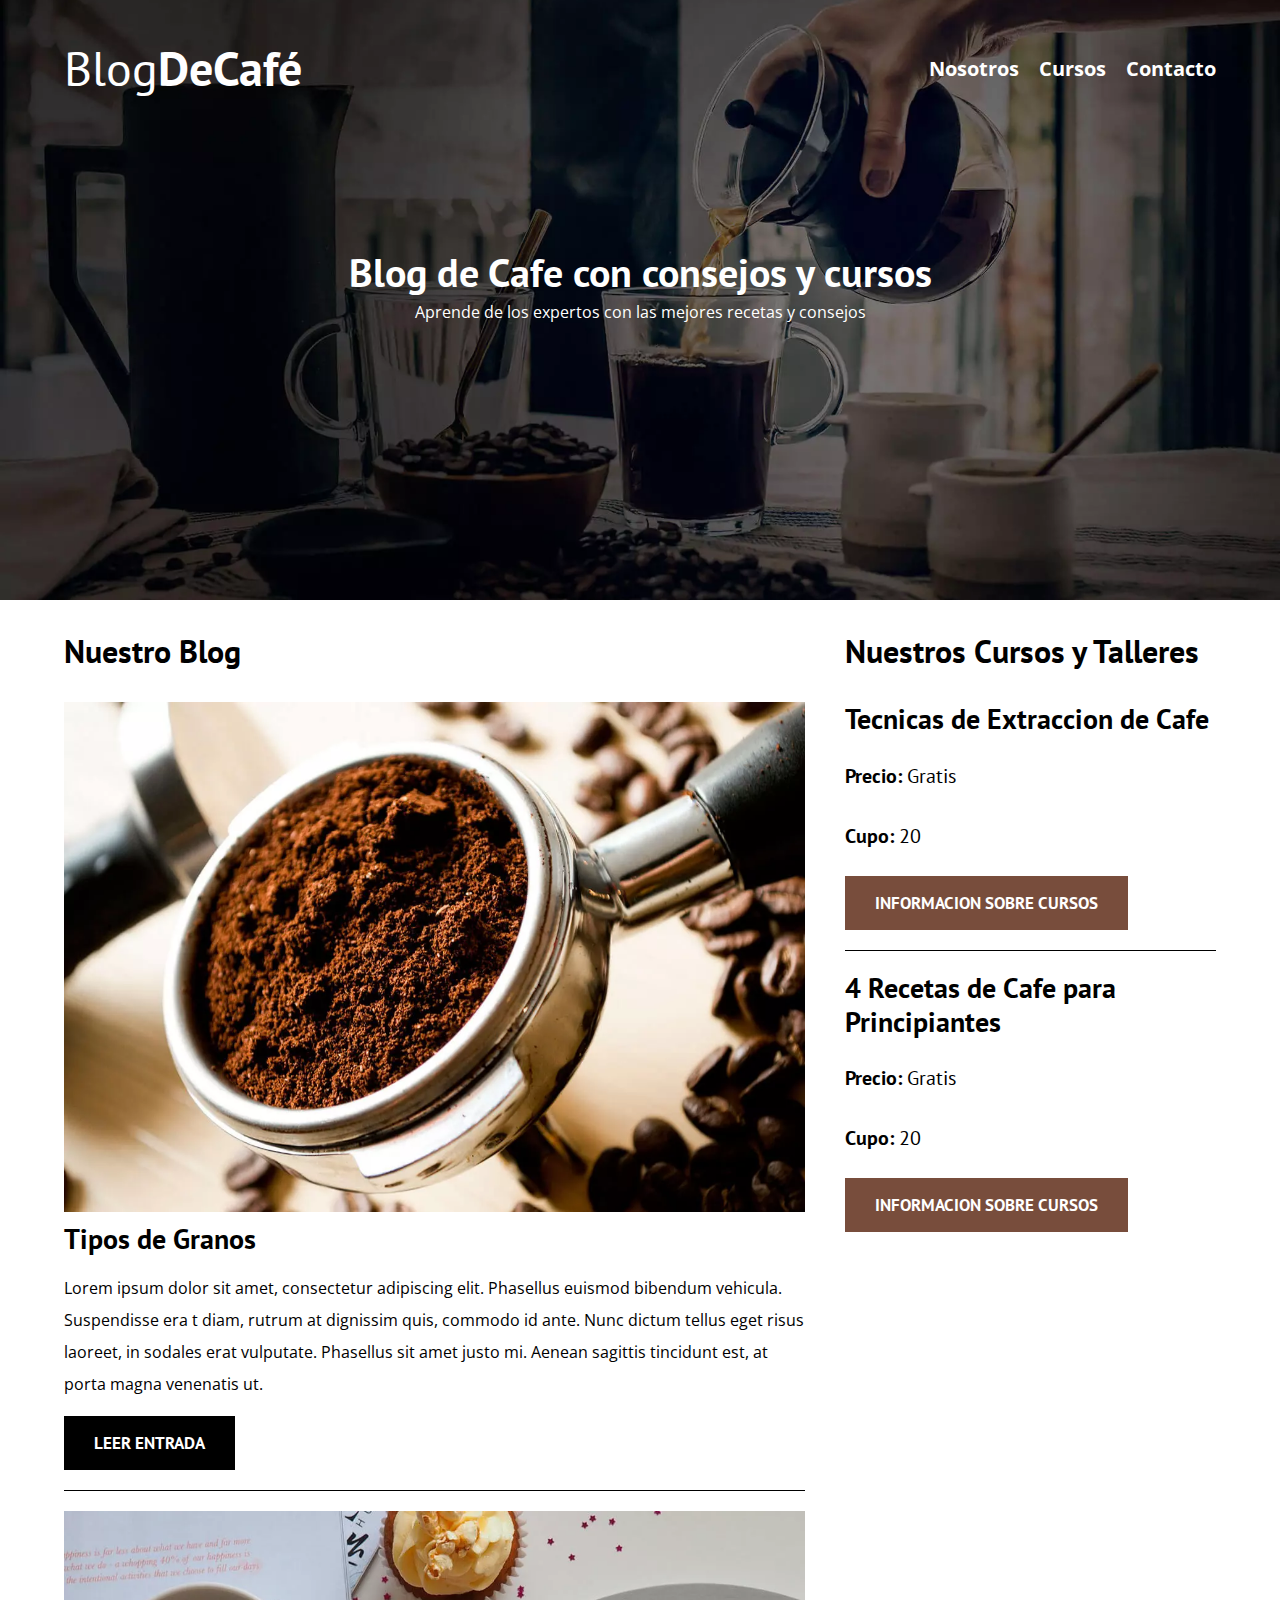
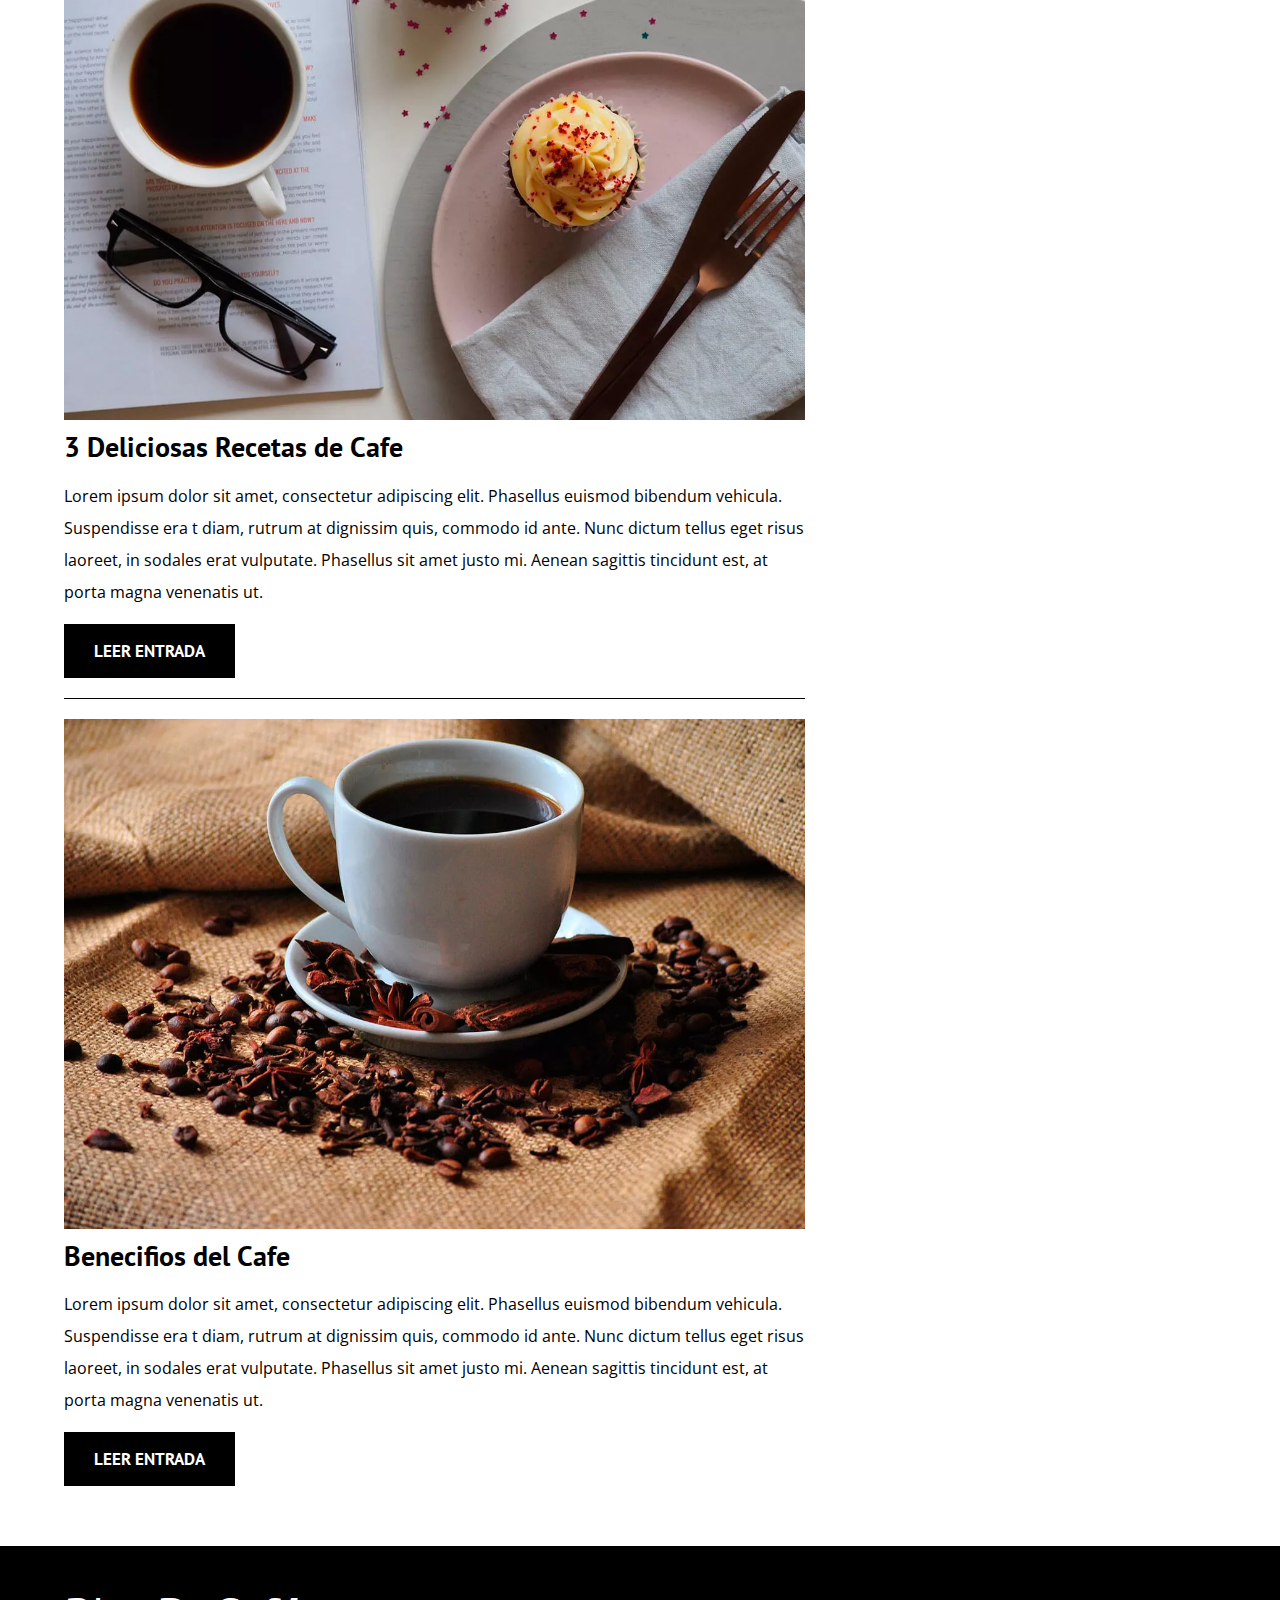
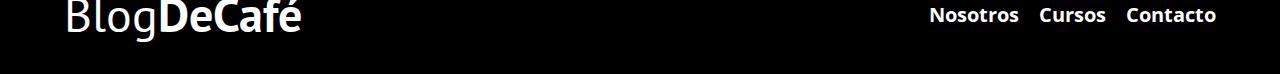
<file: index.html>
<!DOCTYPE html>
<html lang="en">
<head>
    <meta charset="UTF-8">
    <meta http-equiv="X-UA-Compatible" content="IE=edge">
    <meta name="viewport" content="width=device-width, initial-scale=1.0">
    <meta name="description" content="Pagina Web de Blog de Cafe">


    <!-- PREFETCH -->
    <link rel="prefetch" href="cursos.html" as="document">

    <!-- PRELOAD -->
    <link rel="preload"  href="css/normalize.css" as="style">
    <link rel="stylesheet" href="css/normalize.css">
    
    <link rel="preload" href="css/styles.css" as="style">
    <link rel="stylesheet" href="css/styles.css">

    <link rel="preload" href="https://fonts.googleapis.com/css2?family=Open+Sans&family=PT+Sans:wght@400;700&display=swap" crossorigin="crossorigin" as="font">
    <link rel="preconnect" href="https://fonts.gstatic.com">
    <link href="https://fonts.googleapis.com/css2?family=Open+Sans&family=PT+Sans:wght@400;700&display=swap" rel="stylesheet"> 
    <title>Blog de Cafe</title>
</head>
<body>

    <header class="header">

        <div class="contenedor">
            <div class="barra">
                <a class="logo" href="index.html">
                    <h1 class="logo__nombre no-margin centrar-texto">Blog<span class="logo__bold">DeCafé</span></h1>
                </a>

                <nav class="navegacion">
                    <a href="nosotros.html" class="navegacion__enlace">Nosotros</a>
                    <a href="cursos.html" class="navegacion__enlace">Cursos</a>
                    <a href="contacto.html" class="navegacion__enlace">Contacto</a>
                </nav>

            </div>
        </div>

        <div class="header__texto">
            <h2 class="no-margin">Blog de Cafe con consejos y cursos</h2>
            <p class="no-margin">Aprende de los expertos con las mejores recetas y consejos</p>
        </div>

    </header>

    <div class="contenedor contenido-principal">
        <main class="blog">
            <h3>Nuestro Blog</h3>
            <article class="entrada">
                <div class="entrada__imagen">
                    <picture>
                        <source loading="lazy" srcset="img/blog1.webp" type="image/webp">
                        <img loading="lazy" src="img/blog1.jpg" alt="imagen blog">
                    </picture>
                </div>
                <div class="entrada__contenido">
                    <h4 class="no-margin">Tipos de Granos</h4>
                    <p>Lorem ipsum dolor sit amet, consectetur adipiscing elit. Phasellus euismod bibendum vehicula. Suspendisse era
                       t diam, rutrum at dignissim quis, commodo id ante. Nunc dictum tellus eget risus
                       laoreet, in sodales erat vulputate. Phasellus sit amet justo mi. Aenean sagittis tincidunt est, at porta magna venenatis ut.</p>
                       <a href="entrada.html" class="boton boton--primario">Leer Entrada</a>
                </div>
            </article>
            <article class="entrada">
                <div class="entrada__imagen">
                    <picture>
                        <source loading="lazy" srcset="img/blog2.webp" type="image/webp">
                        <img loading="lazy" src="img/blog2.jpg" alt="imagen blog">
                    </picture>
                </div>
                <div class="entrada__contenido">
                    <h4 class="no-margin">3 Deliciosas Recetas de Cafe</h4>
                    <p>Lorem ipsum dolor sit amet, consectetur adipiscing elit. Phasellus euismod bibendum vehicula. Suspendisse era
                       t diam, rutrum at dignissim quis, commodo id ante. Nunc dictum tellus eget risus
                       laoreet, in sodales erat vulputate. Phasellus sit amet justo mi. Aenean sagittis tincidunt est, at porta magna venenatis ut.</p>
                       <a href="entrada.html" class="boton boton--primario">Leer Entrada</a>
                </div>
            </article>
            <article class="entrada">
                <div class="entrada__imagen">
                    <picture>
                        <source loading="lazy" srcset="img/blog3.webp" type="image/webp">
                        <img loading="lazy" src="img/blog3.jpg" alt="imagen blog">
                    </picture>
                </div>
                <div class="entrada__contenido">
                    <h4 class="no-margin">Benecifios del Cafe</h4>
                    <p>Lorem ipsum dolor sit amet, consectetur adipiscing elit. Phasellus euismod bibendum vehicula. Suspendisse era
                       t diam, rutrum at dignissim quis, commodo id ante. Nunc dictum tellus eget risus
                       laoreet, in sodales erat vulputate. Phasellus sit amet justo mi. Aenean sagittis tincidunt est, at porta magna venenatis ut.</p>
                       <a href="entrada.html" class="boton boton--primario">Leer Entrada</a>
                </div>
            </article>
        </main>

        <aside class="sidebar">
            <h3>Nuestros Cursos y Talleres</h3>

            <ul class="cursos no-padding">
                <li class="widget-curso">
                    <h4 class="no-margin">Tecnicas de Extraccion de Cafe</h4>
                    <p class="widget-curso__label">Precio:
                        <span class="widget-curso__info">Gratis</span>
                    </p>
                    <p class="widget-curso__label">Cupo:
                        <span class="widget-curso__info">20</span>
                    </p>
                    <a href="entrada.html" class="boton boton--secundario">Informacion Sobre Cursos</a>
                </li>

                <li class="widget-curso">
                    <h4 class="no-margin">4 Recetas de Cafe para Principiantes</h4>
                    <p class="widget-curso__label">Precio:
                        <span class="widget-curso__info">Gratis</span>
                    </p>
                    <p class="widget-curso__label">Cupo:
                        <span class="widget-curso__info">20</span>
                    </p>
                    <a href="entrada.html" class="boton boton--secundario">Informacion Sobre Cursos</a>
                </li>
            </ul>

        </aside>

    </div> 

    <footer class="footer">
        <div class="contenedor">
            <div class="barra">
                <a class="logo" href="index.html">
                    <h1 class="logo__nombre no-margin centrar-texto">Blog<span class="logo__bold">DeCafé</span></h1>
                </a>

                <nav class="navegacion">
                    <a href="nosotros.html" class="navegacion__enlace">Nosotros</a>
                    <a href="cursos.html" class="navegacion__enlace">Cursos</a>
                    <a href="contacto.html" class="navegacion__enlace">Contacto</a>
                </nav>
            </div>
        </div>
    
    </footer>

    <script src="js/modernizr-custom.js"></script>
    
</body>
</html>
</file>
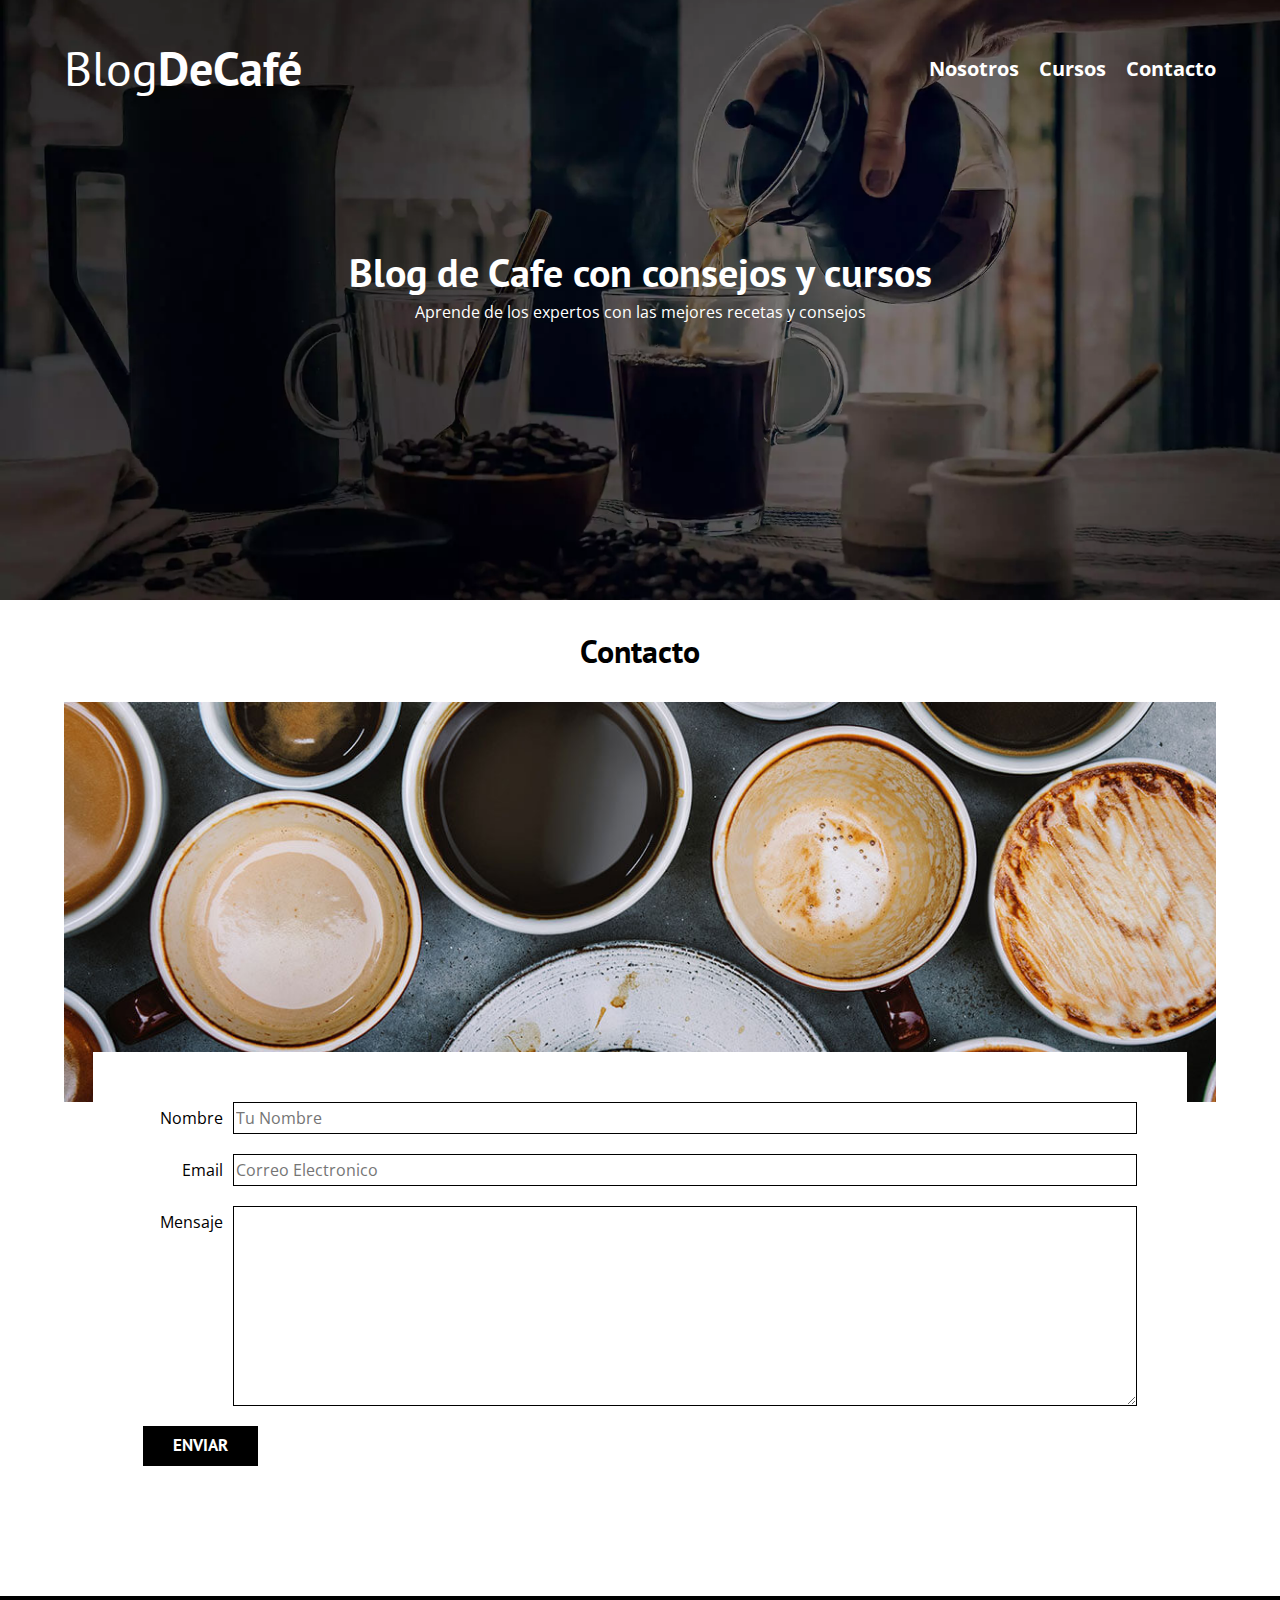
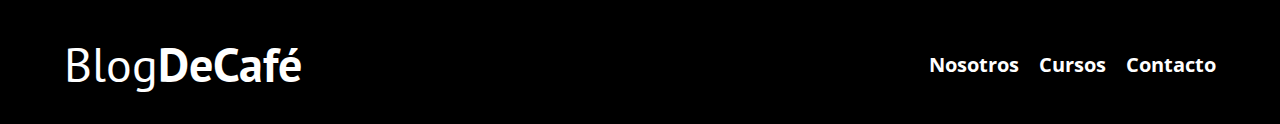
<file: contacto.html>
<!DOCTYPE html>
<html lang="en">
<head>
    <meta charset="UTF-8">
    <meta http-equiv="X-UA-Compatible" content="IE=edge">
    <meta name="viewport" content="width=device-width, initial-scale=1.0">
    <link rel="stylesheet" href="css/normalize.css">
    <link rel="stylesheet" href="css/styles.css">
    <link rel="preconnect" href="https://fonts.gstatic.com">
    <link href="https://fonts.googleapis.com/css2?family=Open+Sans&family=PT+Sans:wght@400;700&display=swap" rel="stylesheet">
    <title>Blog de Cafe</title>
</head>
<body>

    <header class="header">

        <div class="contenedor">
            <div class="barra">
                <a class="logo" href="index.html">
                    <h1 class="logo__nombre no-margin centrar-texto">Blog<span class="logo__bold">DeCafé</span></h1>
                </a>

                <nav class="navegacion">
                    <a href="nosotros.html" class="navegacion__enlace">Nosotros</a>
                    <a href="cursos.html" class="navegacion__enlace">Cursos</a>
                    <a href="contacto.html" class="navegacion__enlace">Contacto</a>
                </nav>

            </div>
        </div>

        <div class="header__texto">
            <h2 class="no-margin">Blog de Cafe con consejos y cursos</h2>
            <p class="no-margin">Aprende de los expertos con las mejores recetas y consejos</p>
        </div>

    </header>

    <main class="contenedor">
        <h3 class="centrar-texto">Contacto</h3>

        <div class="contacto-bg"></div>

        <form class="formulario">
            <div class="campo">
                <label class="campo__label" for="Nombre">Nombre</label>
                <input class="campo__field" type="text" placeholder="Tu Nombre" id="Nombre">
            </div>
            <div class="campo">
                <label class="campo__label" for="Email">Email</label>
                <input class="campo__field" type="email" placeholder="Correo Electronico" id="Email">
            </div>
            <div class="campo">
                <label class="campo__label" for="Mensaje">Mensaje</label>
                <textarea class="campo__field campo__field--textarea" id="Mensaje"></textarea>
            </div>
            <div class="campo">
                <input type="submit" value="Enviar" class="boton boton--primario">
            </div>
        </form>
    </main> 

    <footer class="footer">
        <div class="contenedor">
            <div class="barra">
                <a class="logo" href="index.html">
                    <h1 class="logo__nombre no-margin centrar-texto">Blog<span class="logo__bold">DeCafé</span></h1>
                </a>

                <nav class="navegacion">
                    <a href="nosotros.html" class="navegacion__enlace">Nosotros</a>
                    <a href="cursos.html" class="navegacion__enlace">Cursos</a>
                    <a href="contacto.html" class="navegacion__enlace">Contacto</a>
                </nav>
            </div>
        </div>
    </footer>

    <script src="js/modernizr-custom.js"></script>
</body>
</html>
</file>
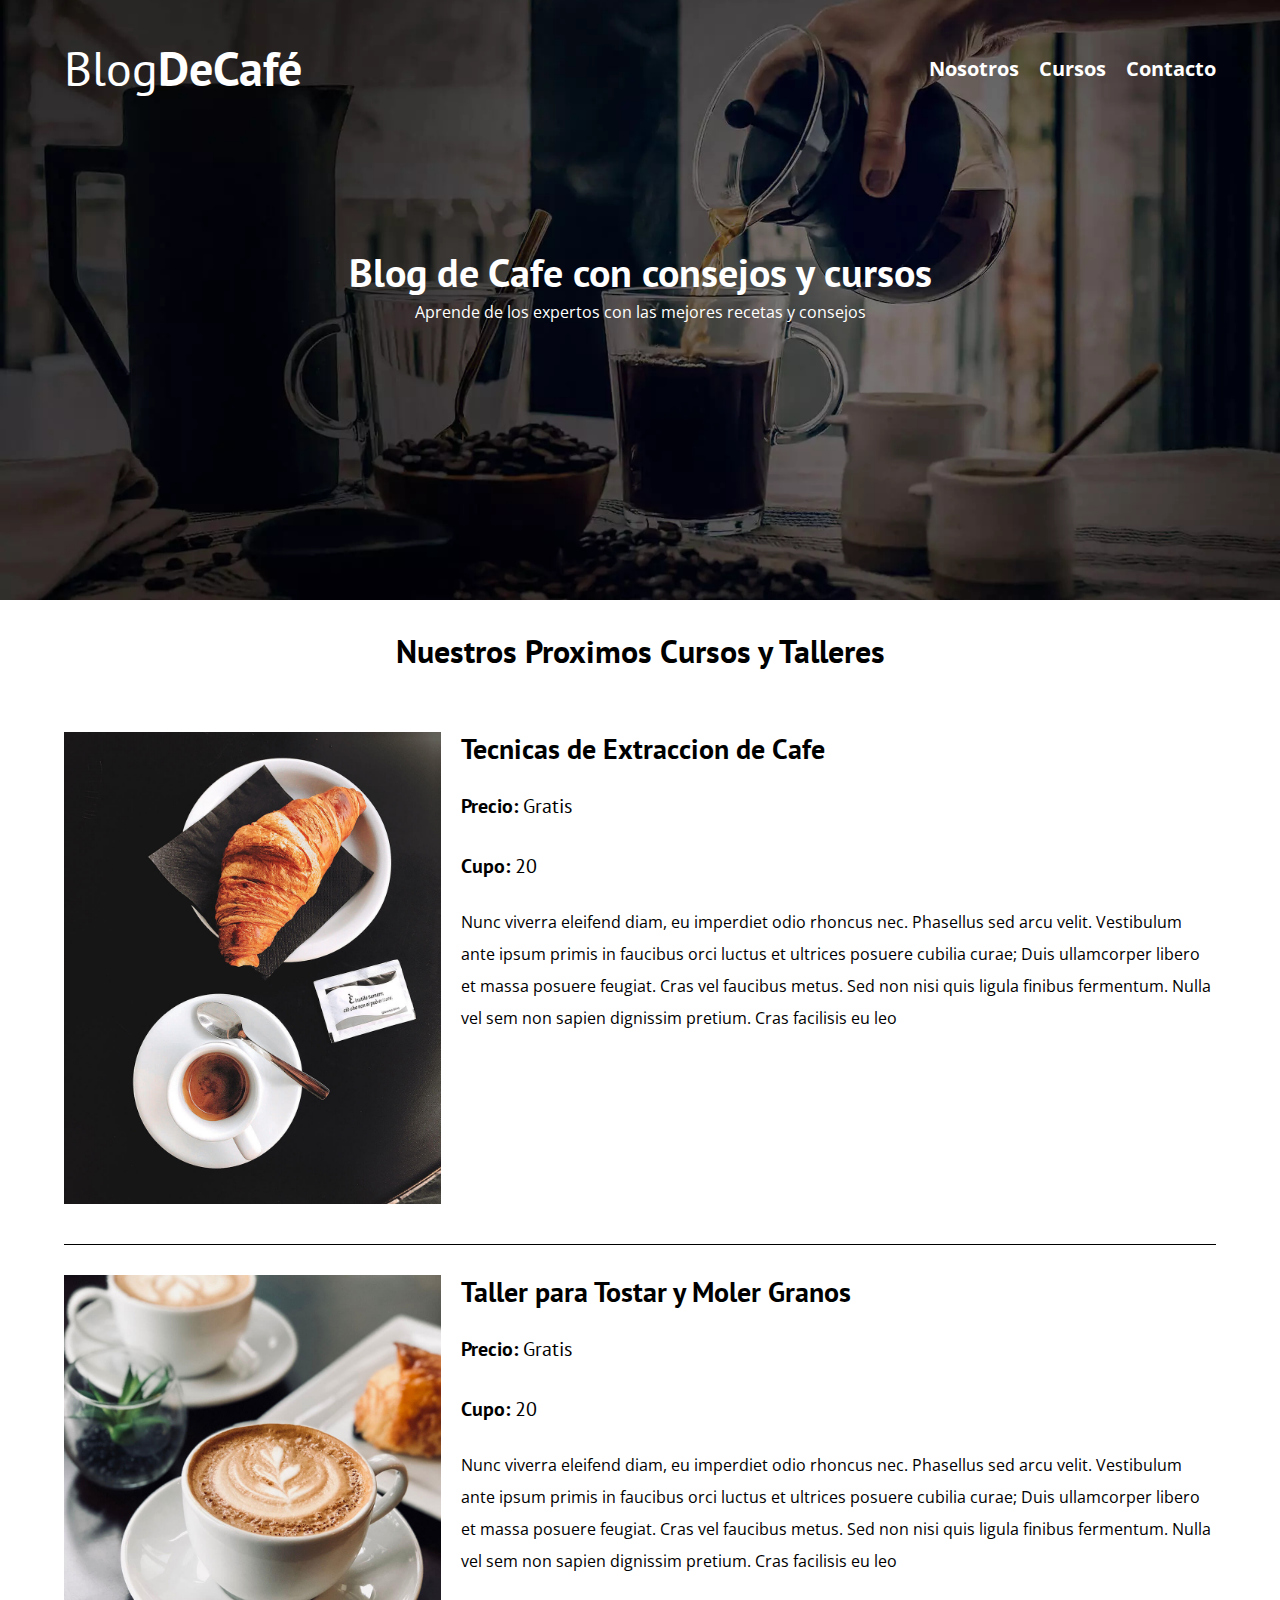
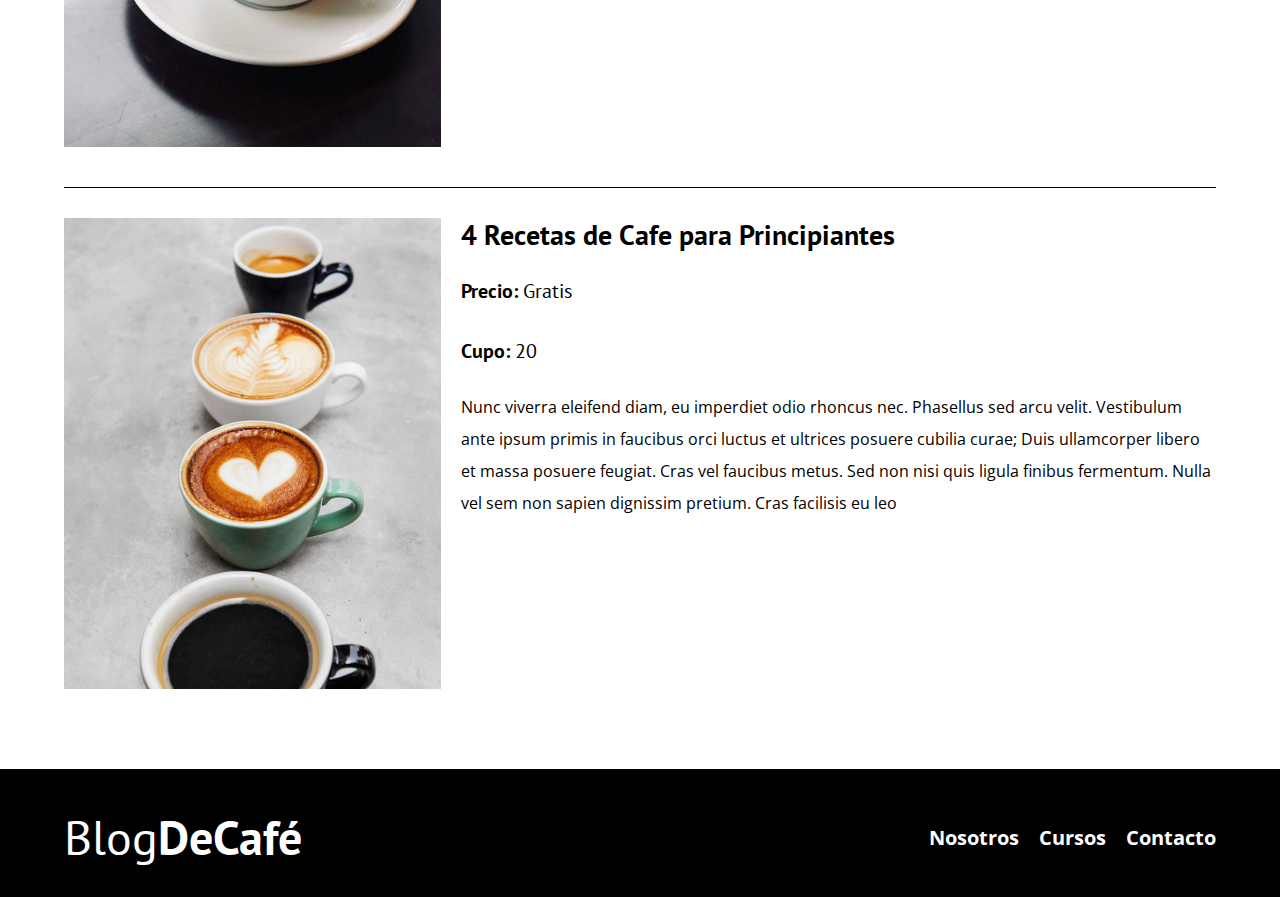
<file: cursos.html>
<!DOCTYPE html>
<html lang="en">
<head>
    <meta charset="UTF-8">
    <meta http-equiv="X-UA-Compatible" content="IE=edge">
    <meta name="viewport" content="width=device-width, initial-scale=1.0">
    <link rel="stylesheet" href="css/normalize.css">
    <link rel="stylesheet" href="css/styles.css">
    <link rel="preconnect" href="https://fonts.gstatic.com">
    <link href="https://fonts.googleapis.com/css2?family=Open+Sans&family=PT+Sans:wght@400;700&display=swap" rel="stylesheet">
    <title>Blog de Cafe</title>
</head>
<body>

    <header class="header">

        <div class="contenedor">
            <div class="barra">
                <a class="logo" href="index.html">
                    <h1 class="logo__nombre no-margin centrar-texto">Blog<span class="logo__bold">DeCafé</span></h1>
                </a>

                <nav class="navegacion">
                    <a href="nosotros.html" class="navegacion__enlace">Nosotros</a>
                    <a href="cursos.html" class="navegacion__enlace">Cursos</a>
                    <a href="contacto.html" class="navegacion__enlace">Contacto</a>
                </nav>

            </div>
        </div>

        <div class="header__texto">
            <h2 class="no-margin">Blog de Cafe con consejos y cursos</h2>
            <p class="no-margin">Aprende de los expertos con las mejores recetas y consejos</p>
        </div>

    </header>

    <main class="contenedor">
        <h3 class="centrar-texto">Nuestros Proximos Cursos y Talleres</h3>
        <div class="curso">
            <div class="curso__imagen">
                <img src="img/curso1.jpg" alt="imagen del curso">
            </div>
            <div class="curso__informacion">
                <h4 class="no-margin">Tecnicas de Extraccion de Cafe</h4>
                <p class="widget-curso__label">Precio:
                    <span class="widget-curso__info">Gratis</span>
                </p>
                <p class="widget-curso__label">Cupo:
                    <span class="widget-curso__info">20</span>
                </p>
                <p class="curso__descripcion">Nunc viverra eleifend diam, eu imperdiet odio rhoncus nec. Phasellus sed arcu velit. Vestibulum ante ipsum primis in faucibus orci luctus et ultrices 
                   posuere cubilia curae; Duis ullamcorper libero et massa posuere feugiat. Cras vel faucibus metus. Sed non nisi quis ligula finibus fermentum. Nulla vel sem non sapien dignissim pretium. Cras facilisis eu leo</p>
            </div> <!-- CURSO INFORMACION -->
        </div>  <!-- CURSO -->

        <div class="curso">
            <div class="curso__imagen">
                <img src="img/curso2.jpg" alt="imagen del curso">
            </div>
            <div class="curso__informacion">
                <h4 class="no-margin">Taller para Tostar y Moler Granos</h4>
                <p class="widget-curso__label">Precio:
                    <span class="widget-curso__info">Gratis</span>
                </p>
                <p class="widget-curso__label">Cupo:
                    <span class="widget-curso__info">20</span>
                </p>
                <p class="curso__descripcion">Nunc viverra eleifend diam, eu imperdiet odio rhoncus nec. Phasellus sed arcu velit. Vestibulum ante ipsum primis in faucibus orci luctus et ultrices 
                   posuere cubilia curae; Duis ullamcorper libero et massa posuere feugiat. Cras vel faucibus metus. Sed non nisi quis ligula finibus fermentum. Nulla vel sem non sapien dignissim pretium. Cras facilisis eu leo</p>
            </div> <!-- CURSO INFORMACION -->
        </div>  <!-- CURSO -->

        <div class="curso">
            <div class="curso__imagen">
                <img src="img/curso3.jpg" alt="imagen del curso">
            </div>
            <div class="curso__informacion">
                <h4 class="no-margin">4 Recetas de Cafe para Principiantes</h4>
                <p class="widget-curso__label">Precio:
                    <span class="widget-curso__info">Gratis</span>
                </p>
                <p class="widget-curso__label">Cupo:
                    <span class="widget-curso__info">20</span>
                </p>
                <p class="curso__descripcion">Nunc viverra eleifend diam, eu imperdiet odio rhoncus nec. Phasellus sed arcu velit. Vestibulum ante ipsum primis in faucibus orci luctus et ultrices 
                   posuere cubilia curae; Duis ullamcorper libero et massa posuere feugiat. Cras vel faucibus metus. Sed non nisi quis ligula finibus fermentum. Nulla vel sem non sapien dignissim pretium. Cras facilisis eu leo</p>
            </div> <!-- CURSO INFORMACION -->
        </div>  <!-- CURSO -->
    </main> 

    <footer class="footer">
        <div class="contenedor">
            <div class="barra">
                <a class="logo" href="index.html">
                    <h1 class="logo__nombre no-margin centrar-texto">Blog<span class="logo__bold">DeCafé</span></h1>
                </a>

                <nav class="navegacion">
                    <a href="nosotros.html" class="navegacion__enlace">Nosotros</a>
                    <a href="cursos.html" class="navegacion__enlace">Cursos</a>
                    <a href="contacto.html" class="navegacion__enlace">Contacto</a>
                </nav>
            </div>
        </div>
    </footer>

    <script src="js/modernizr-custom.js"></script>
    
</body>
</html>
</file>
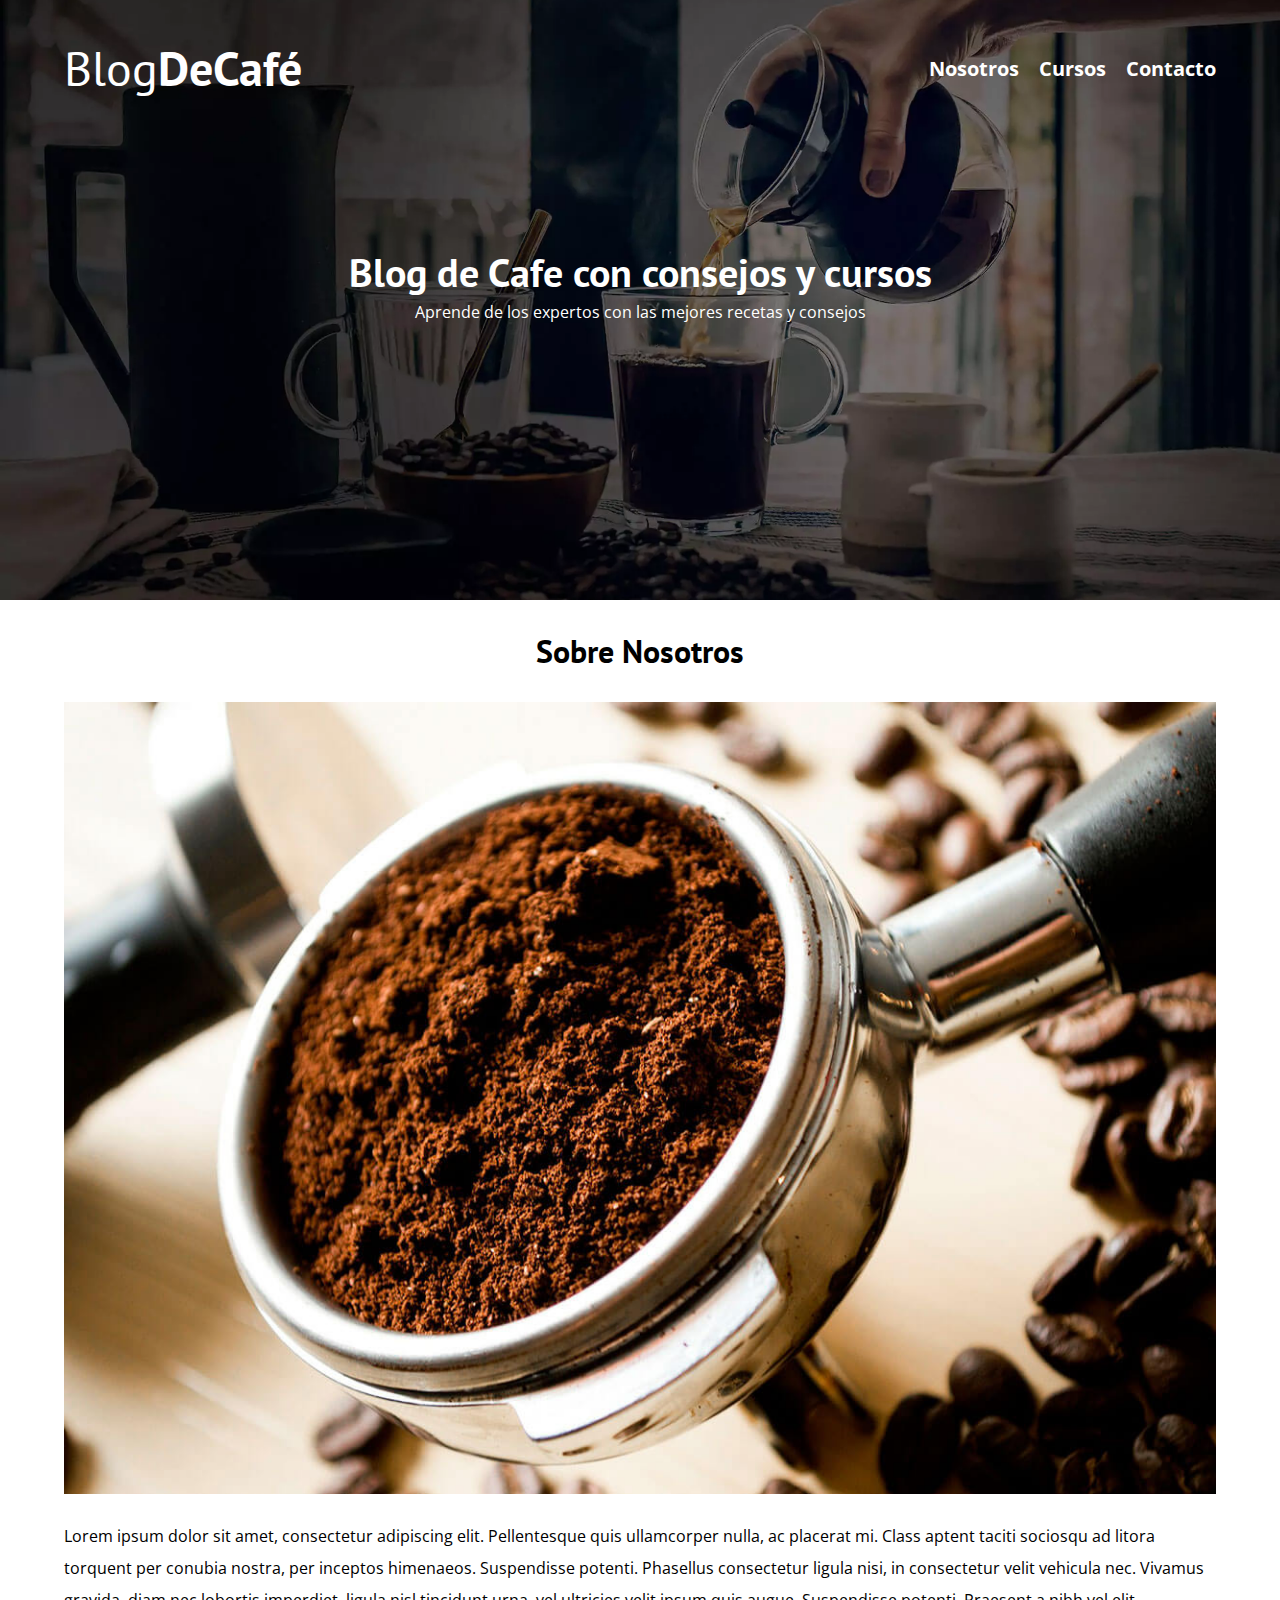
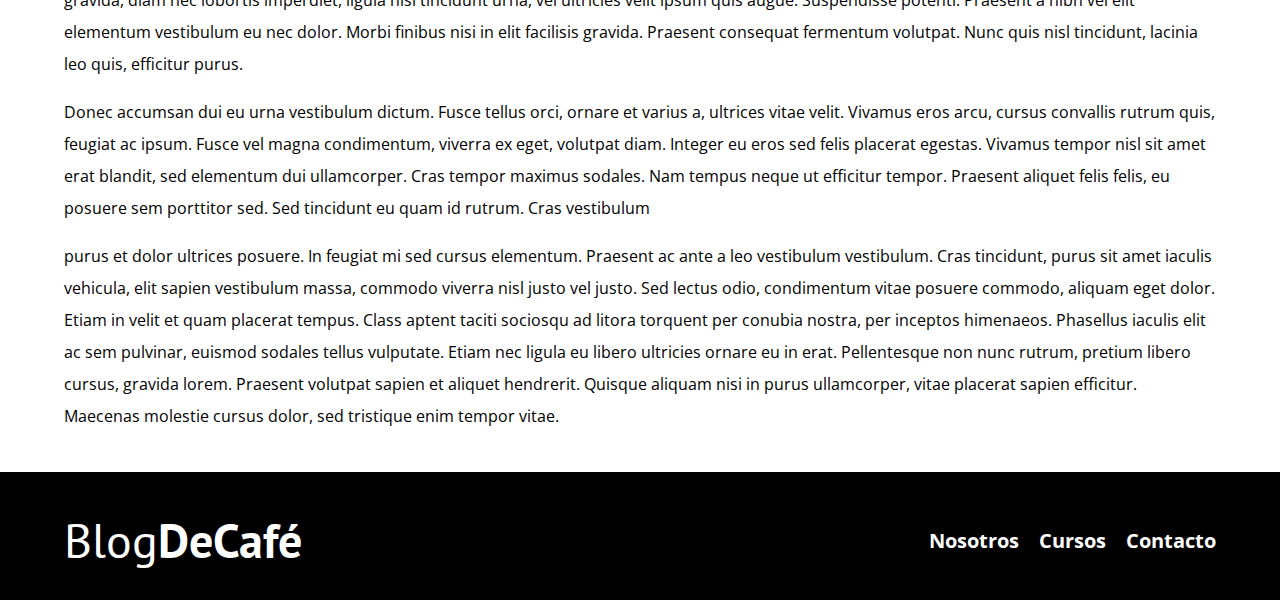
<file: entrada.html>
<!DOCTYPE html>
<html lang="en">
<head>
    <meta charset="UTF-8">
    <meta http-equiv="X-UA-Compatible" content="IE=edge">
    <meta name="viewport" content="width=device-width, initial-scale=1.0">
    <link rel="stylesheet" href="css/normalize.css">
    <link rel="stylesheet" href="css/styles.css">
    <link rel="preconnect" href="https://fonts.gstatic.com">
    <link href="https://fonts.googleapis.com/css2?family=Open+Sans&family=PT+Sans:wght@400;700&display=swap" rel="stylesheet">
    <title>Blog de Cafe</title>
</head>
<body>

    <header class="header">

        <div class="contenedor">
            <div class="barra">
                <a class="logo" href="index.html">
                    <h1 class="logo__nombre no-margin centrar-texto">Blog<span class="logo__bold">DeCafé</span></h1>
                </a>

                <nav class="navegacion">
                    <a href="nosotros.html" class="navegacion__enlace">Nosotros</a>
                    <a href="cursos.html" class="navegacion__enlace">Cursos</a>
                    <a href="contacto.html" class="navegacion__enlace">Contacto</a>
                </nav>

            </div>
        </div>

        <div class="header__texto">
            <h2 class="no-margin">Blog de Cafe con consejos y cursos</h2>
            <p class="no-margin">Aprende de los expertos con las mejores recetas y consejos</p>
        </div>

    </header>

    <main class="contenedor">
        <h3 class="centrar-texto">Sobre Nosotros</h3>
        <img src="img/blog1.jpg" alt="imagen del blog">

           <p>Lorem ipsum dolor sit amet, consectetur adipiscing elit. Pellentesque quis ullamcorper nulla, ac placerat mi. Class aptent taciti sociosqu ad litora torquent per conubia 
            nostra, per inceptos himenaeos. Suspendisse potenti. Phasellus consectetur ligula nisi, in consectetur velit vehicula nec. Vivamus gravida, diam nec lobortis imperdiet, 
            ligula nisl tincidunt urna, vel ultricies velit ipsum quis augue. Suspendisse potenti. Praesent a nibh vel elit elementum vestibulum eu nec dolor. Morbi finibus nisi in
            elit facilisis gravida. Praesent consequat fermentum volutpat. Nunc quis nisl tincidunt, lacinia leo quis, efficitur purus.</p>
           <p>Donec accumsan dui eu urna vestibulum dictum. Fusce tellus orci, ornare et varius a, ultrices vitae velit. Vivamus eros arcu, cursus convallis rutrum quis, feugiat ac ipsum.
            Fusce vel magna condimentum, viverra ex eget, volutpat diam. Integer eu eros sed felis placerat egestas. Vivamus tempor nisl sit amet erat blandit, sed elementum dui ullamcorper.
            Cras tempor maximus sodales. Nam tempus neque ut efficitur tempor. Praesent aliquet felis felis, eu posuere sem porttitor sed. Sed tincidunt eu quam id rutrum. Cras vestibulum <p> 
            purus et dolor ultrices posuere. In feugiat mi sed cursus elementum. Praesent ac ante a leo vestibulum vestibulum.
            Cras tincidunt, purus sit amet iaculis vehicula, elit sapien vestibulum massa, commodo viverra nisl justo vel justo. Sed lectus odio, condimentum vitae posuere commodo, aliquam 
            eget dolor. Etiam in velit et quam placerat tempus. Class aptent taciti sociosqu ad litora torquent per conubia nostra, per 
            inceptos himenaeos. Phasellus iaculis elit ac sem pulvinar, euismod sodales tellus vulputate. Etiam nec ligula eu libero ultricies ornare eu in erat. Pellentesque non nunc rutrum,
            pretium libero cursus, gravida lorem. Praesent volutpat sapien et aliquet hendrerit. Quisque aliquam nisi in purus ullamcorper, vitae placerat sapien efficitur. Maecenas molestie cursus dolor, sed tristique enim tempor vitae.
    </main>

    <footer class="footer">
        <div class="contenedor">
            <div class="barra">
                <a class="logo" href="index.html">
                    <h1 class="logo__nombre no-margin centrar-texto">Blog<span class="logo__bold">DeCafé</span></h1>
                </a>

                <nav class="navegacion">
                    <a href="nosotros.html" class="navegacion__enlace">Nosotros</a>
                    <a href="cursos.html" class="navegacion__enlace">Cursos</a>
                    <a href="contacto.html" class="navegacion__enlace">Contacto</a>
                </nav>
            </div>
        </div>
    </footer>

    <script src="js/modernizr-custom.js"></script>
</body>
</html>
</file>
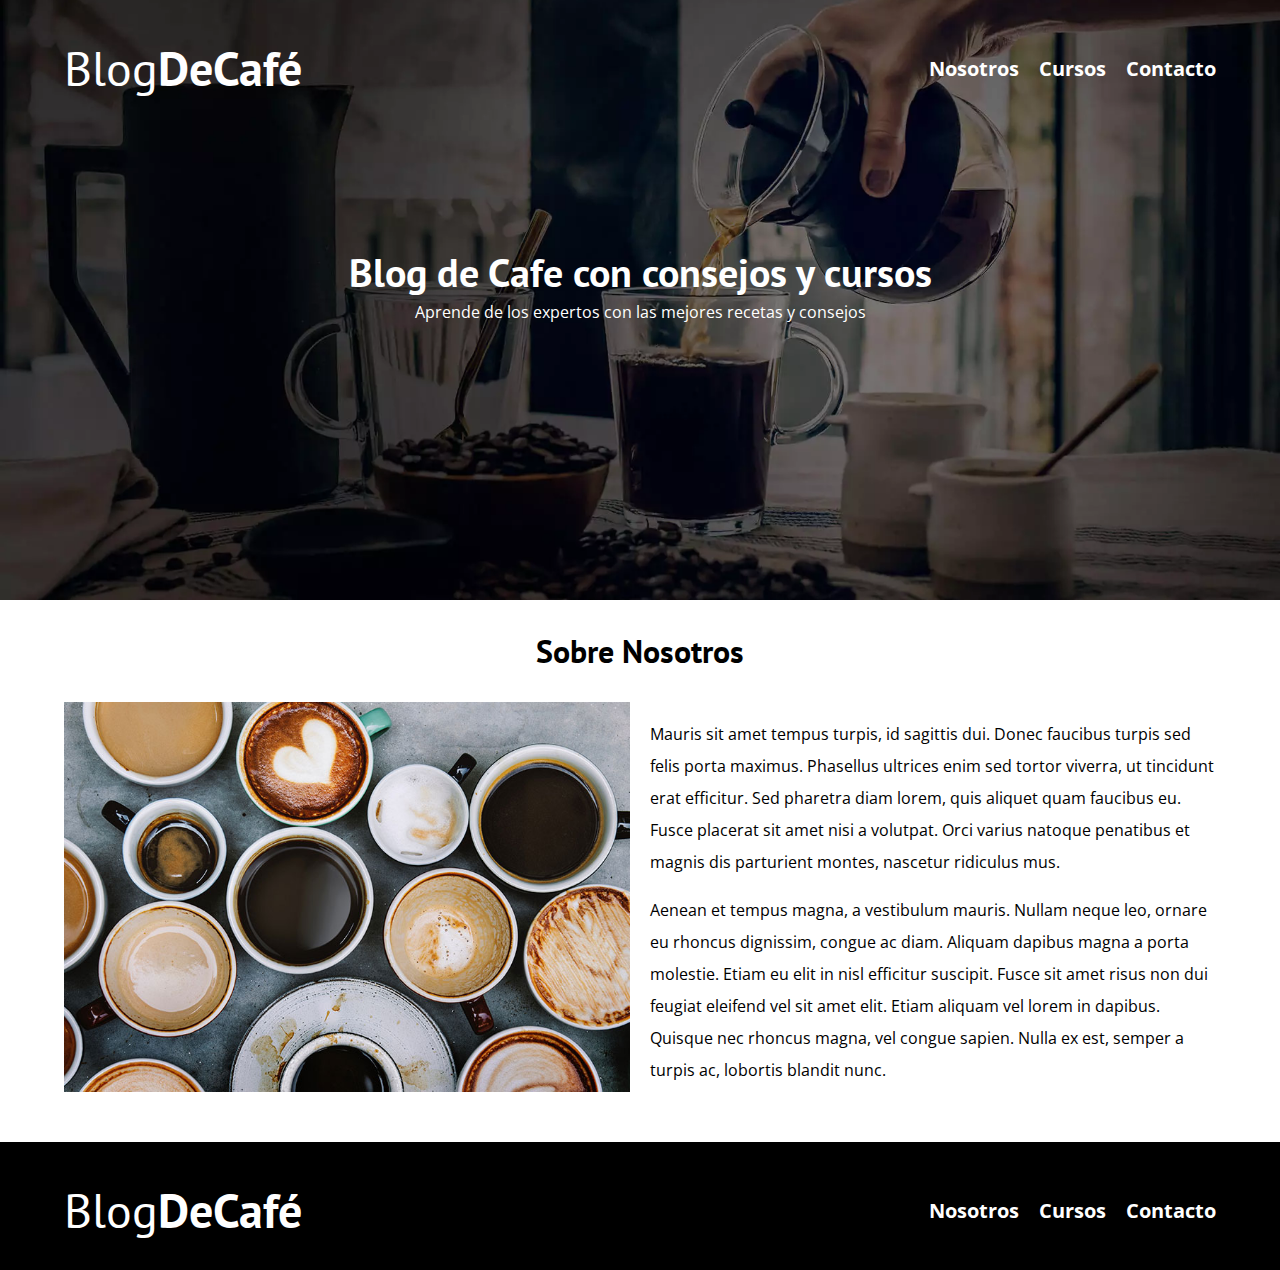
<file: nosotros.html>
<!DOCTYPE html>
<html lang="en">
<head>
    <meta charset="UTF-8">
    <meta http-equiv="X-UA-Compatible" content="IE=edge">
    <meta name="viewport" content="width=device-width, initial-scale=1.0">
    <link rel="stylesheet" href="css/normalize.css">
    <link rel="stylesheet" href="css/styles.css">
    <link rel="preconnect" href="https://fonts.gstatic.com">
    <link href="https://fonts.googleapis.com/css2?family=Open+Sans&family=PT+Sans:wght@400;700&display=swap" rel="stylesheet">
    <title>Blog de Cafe</title>
</head>
<body>

    <header class="header">

        <div class="contenedor">
            <div class="barra">
                <a class="logo" href="index.html">
                    <h1 class="logo__nombre no-margin centrar-texto">Blog<span class="logo__bold">DeCafé</span></h1>
                </a>

                <nav class="navegacion">
                    <a href="nosotros.html" class="navegacion__enlace">Nosotros</a>
                    <a href="cursos.html" class="navegacion__enlace">Cursos</a>
                    <a href="contacto.html" class="navegacion__enlace">Contacto</a>
                </nav>

            </div>
        </div>

        <div class="header__texto">
            <h2 class="no-margin">Blog de Cafe con consejos y cursos</h2>
            <p class="no-margin">Aprende de los expertos con las mejores recetas y consejos</p>
        </div>

    </header>

    <main class="contenedor">
        <h3 class="centrar-texto">Sobre Nosotros</h3>

        <div class="sobre-nosotros">
            <div class="sobre-nosotros__imagen">
                <img src="img/nosotros.jpg" alt="imagen nosotros">
            </div>
            <div class="sobre-nosotros__texto">
                <p> Mauris sit amet tempus turpis, id sagittis dui. Donec faucibus turpis sed felis porta maximus. Phasellus ultrices enim sed tortor viverra, ut tincidunt erat efficitur. Sed pharetra diam lorem, quis aliquet quam faucibus eu. Fusce placerat sit amet nisi a volutpat. Orci varius natoque penatibus et magnis dis parturient montes, nascetur ridiculus mus.
                <p> Aenean et tempus magna, a vestibulum mauris. Nullam neque leo, ornare eu rhoncus dignissim, congue ac diam. Aliquam dapibus magna a porta molestie. Etiam eu elit in nisl efficitur suscipit. Fusce sit amet risus non dui feugiat eleifend vel sit amet elit. Etiam aliquam vel lorem in dapibus. Quisque nec rhoncus magna, vel congue sapien. Nulla ex est, semper a turpis ac, lobortis blandit nunc.</p>
            </div>
        </div>
    </main> 

    <footer class="footer">
        <div class="contenedor">
            <div class="barra">
                <a class="logo" href="index.html">
                    <h1 class="logo__nombre no-margin centrar-texto">Blog<span class="logo__bold">DeCafé</span></h1>
                </a>

                <nav class="navegacion">
                    <a href="nosotros.html" class="navegacion__enlace">Nosotros</a>
                    <a href="cursos.html" class="navegacion__enlace">Cursos</a>
                    <a href="contacto.html" class="navegacion__enlace">Contacto</a>
                </nav>
            </div>
        </div>
    </footer>
    <script src="js/modernizr-custom.js"></script>
</body>
</html>
</file>
<file: css/styles.css>
:root {
     --FuenteHeading: 'PT Sans', sans-serif;
     --FuenteParrafos: 'Open Sans', sans-serif;

     --Primario: #784D3C;
     --Blanco: #FFFFFF;
     --Negro: #000000;
     
 }
 html {
     box-sizing: border-box;
     font-size: 62.5%;  /* 1rem = 10px*/
 }
 *, *:before, *:after {
     box-sizing: inherit;
 }
 body {
     font-family: var(--FuenteParrafos);
     font-size: 1.6rem;
     line-height: 2;
 }

 /* GLOBALES */
 .contenedor {
     max-width: 120rem;
     width: 90%;
     margin: 0 auto;
 }
 a {
     text-decoration: none;
 }
 h1,h2,h3,h4 {
     font-family: var(--FuenteHeading);
     line-height: 1.2;
     
 }
 h1 {
     font-size: 4.8rem;
 }
 h2 {
     font-size: 4rem;
 }
 h3 {
     font-size: 3.2rem;
 }
h4 {
     font-size: 2.8rem;
}
img {
     max-width: 100%;
}

/* UTILIDADES */
.no-margin {
     margin: 0;
}
.no-padding {
     padding: 0;
}
.centrar-texto {
    text-align: center;
}

/* HEADER */
.webp .header {
    background-image: url(../img/banner.webp);
}
.no-webp .header {
    background-image: url(../img/banner.jpg);
}
.header {
    height: 60rem;
    background-size: cover;
    background-repeat: no-repeat;
    background-position: center center;
}
.header__texto {
    text-align: center;
    color: var(--Blanco);
    margin-top: 5rem;
}
@media (min-width: 768px) {
    .header__texto {
        margin-top: 15rem;
    }
.barra {
    padding-top: 4rem;
}    
}
@media (min-width: 768px) {
    .barra {
        display: flex;
        justify-content: space-between;
        align-items: center;
    }
    
}
.logo {
    color: var(--Blanco);

}
.logo__nombre {
    font-weight: 400;

}
.logo__bold {
    font-weight: 700;

}
@media (min-width: 768px) {
    .navegacion {
        display: flex;
        gap: 2rem;
    }
    
}
.navegacion__enlace {
    display: block;
    text-align: center;
    color: var(--Blanco);
    font-size: 2rem;
    font-weight: bold;
}

/* BLOG */
@media (min-width: 768px) {
    .contenido-principal {
        display: grid;
        grid-template-columns: 2fr 1fr;
        column-gap: 4rem;
    }
    
}
.entrada {
    border-bottom: 1px solid var(--Negro);
    margin-bottom: 2rem;
}
.entrada:last-of-type {
    display: inline-block;
    border: none;
    margin-bottom: 0;
}
.boton {
    display: block;
    font-family: var(--FuenteHeading);
    font-size: 1.7rem;
    padding: 1rem 3rem;
    color: var(--Blanco);
    font-weight: bold;
    text-align: center;
    text-transform: uppercase;
    margin-bottom: 2rem;
    border: none;

}
.boton:hover {
    cursor: pointer;
}
.boton--primario {
    background-color: var(--Negro);

}
@media (min-width: 768px) {
    .boton {
        display: inline-block;
    }
    
}
.boton--secundario {
    background-color: var(--Primario);
}
.cursos {
    list-style: none;
}
.widget-curso {
    border-bottom: 1px solid var(--Negro);
    margin-bottom: 2rem;
}
.widget-curso:last-of-type {
    border: none;
    margin-bottom: 0;
}
.widget-curso__label {
    font-family: var(--FuenteHeading);
    font-weight: bold;

}
.widget-curso__info {
    font-weight: normal;

}
.widget-curso__label,
.widget-curso__info {
    font-size: 2rem;
}

/* FOOTER */
.footer {
    background-color: var(--Negro);
    padding-bottom: 3rem;
    margin-top: 4rem;
}

/* NOSOTROS */
@media (min-width: 768px) {
    .sobre-nosotros {
        display: grid;
        grid-template-columns: repeat(2, 1fr) ;
        column-gap: 2rem;
    }
    
}

/* CURSOS */
.curso {
    padding: 3rem 0;
    border-bottom: 1px solid var(--Negro);

}
@media (min-width: 768px) {
    .curso {
        display: grid;
        grid-template-columns: 1fr 2fr;
        column-gap: 2rem;
    }
    
}
.curso:last-of-type {
    border: none;
}
.curso__label {
    font-family: var(--FuenteHeading);
    font-weight: bold;

}
.curso__info {
    font-weight: normal;

}
.curso__label,
.curso__info {
    font-size: 2rem;
}

/* CONTACTO */
.contacto-bg {
    background-image: url(../img/contacto.jpg);
    height: 40rem;
    background-size: cover;
    background-repeat: no-repeat;
}
.formulario {
    background-color:var(--Blanco);
    margin: -5rem auto 0 auto;
    width: 95%;
    padding: 5rem;
}
.campo {
    display: flex;
    margin-bottom: 2rem;
}
.campo__label {
    flex: 0 0 9rem;
    text-align: right;
    padding-right: 1rem;

}
.campo__field {
    flex: 1;
    border: 1px solid var(--Negro);

}
.campo__field--textarea {
    height: 20rem;

}
</file>
